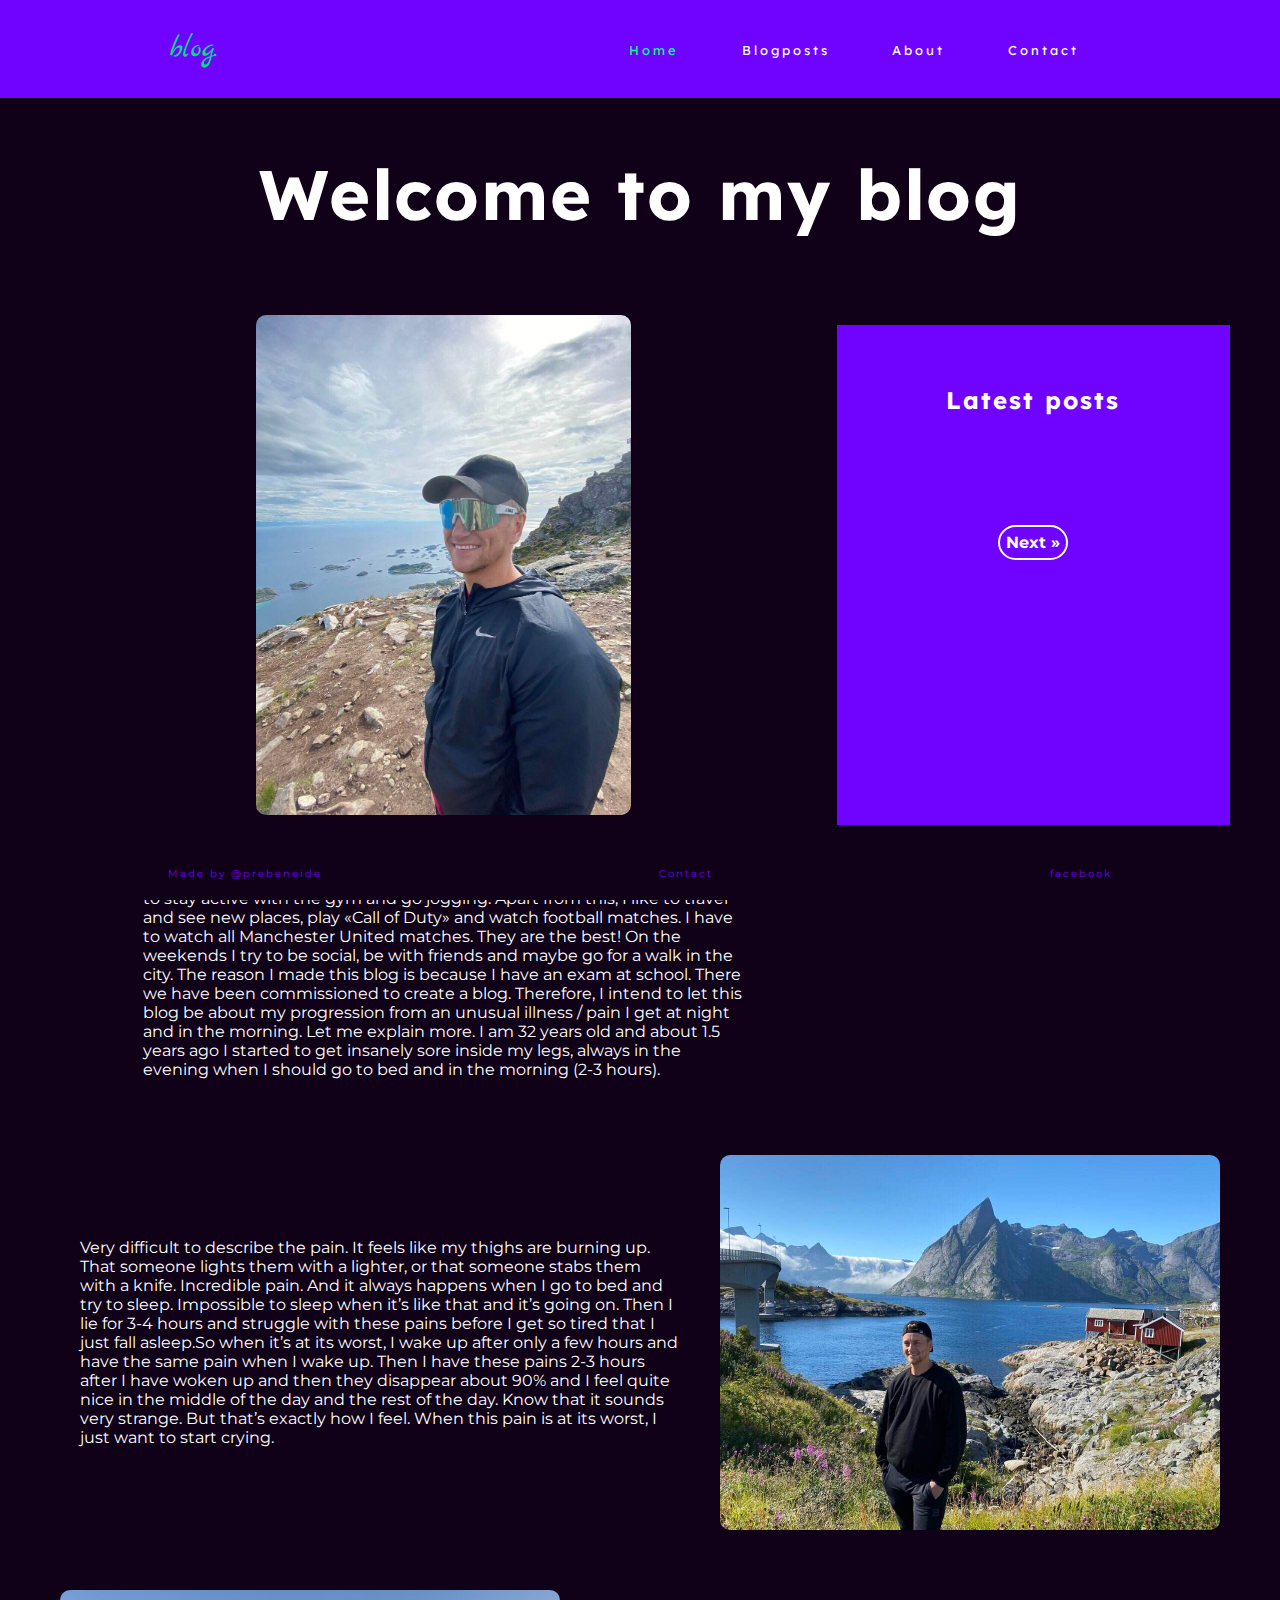
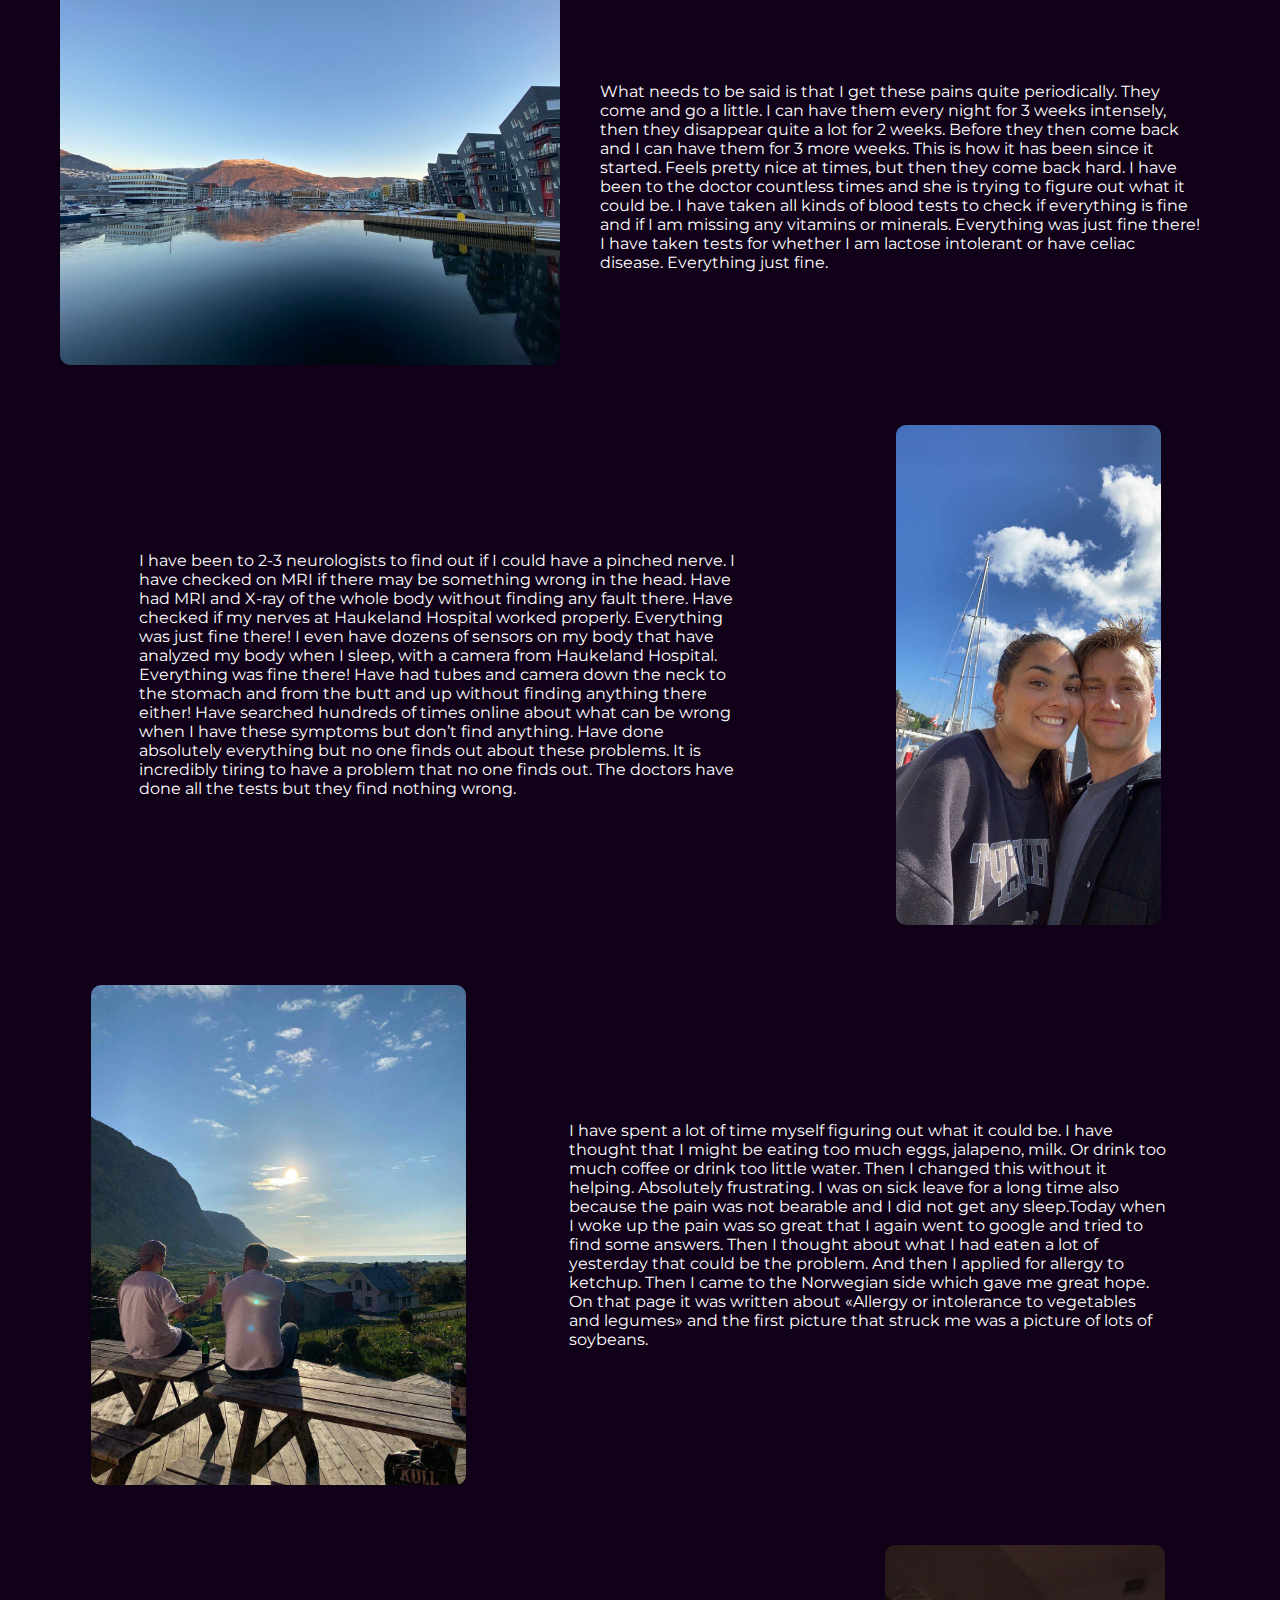
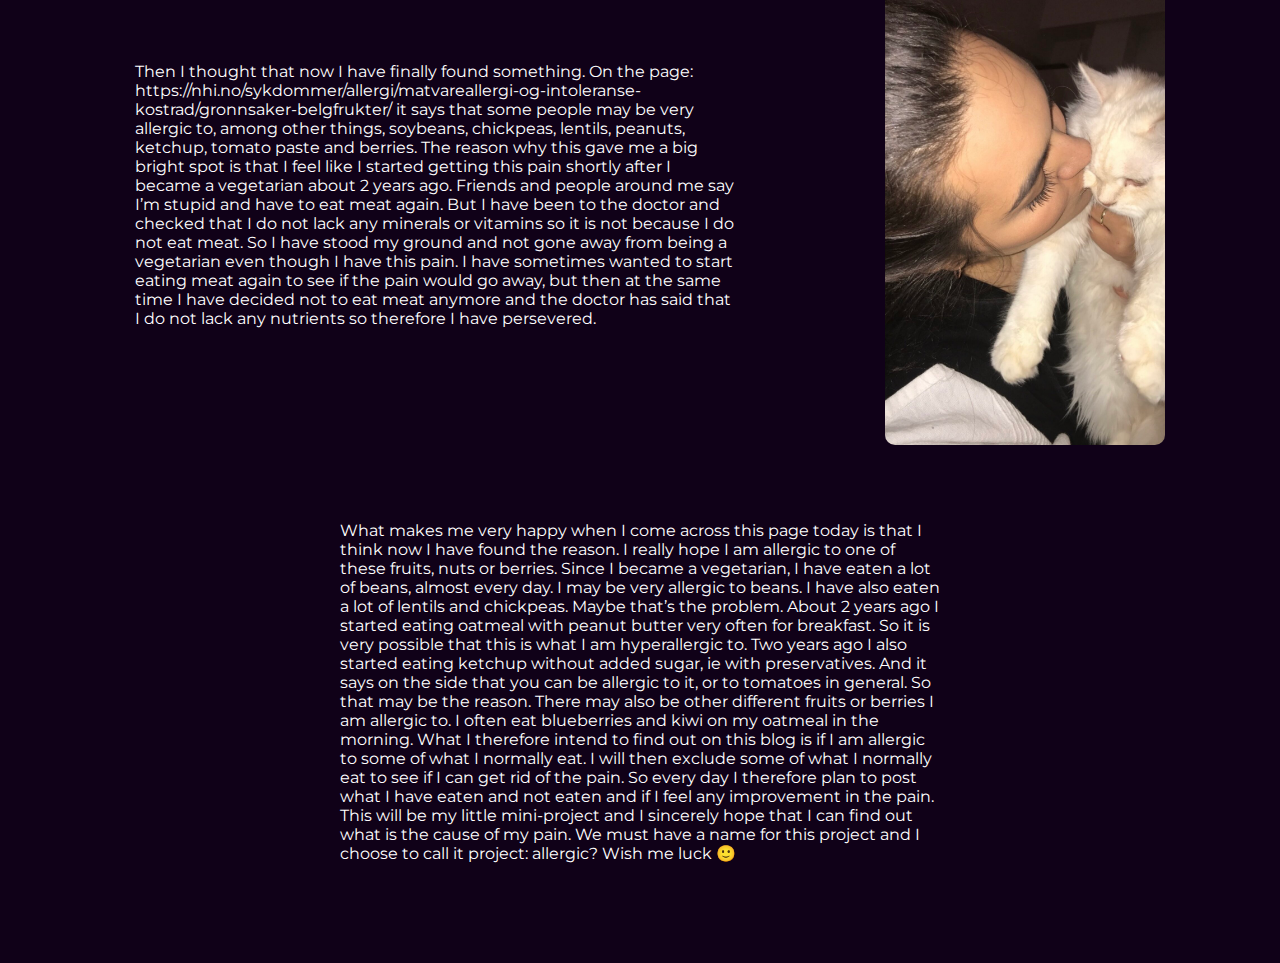
<file: index.html>
<!DOCTYPE html>
<html>
<head>
    <title>Preben´s - Blog | Home</title>
    <meta name="description" content="Homepage for Preben´s blog" />
    <meta name="viewport" content="width=device-width, initial scale=1" />
    <link href="css/styles.css" rel="stylesheet" />
    <style>
    @import url('https://fonts.googleapis.com/css2?family=Montserrat&display=swap');
    @import url('https://fonts.googleapis.com/css2?family=Lexend+Deca&display=swap');
    @import url('https://fonts.googleapis.com/css2?family=Marck+Script&display=swap');
    </style>
</head>
<body>
    <header>
        <nav>
            <div class="name">
                <a href="index.html"><p> blog. </p></a>
            </div>
            <ul class="navlist">
                <li><a href="index.html" class="active">Home</a></li>
                <li><a href="listofblogposts.html" >Blogposts</a></li>
                <li><a href="about.html" >About</a></li>
                <li><a href="contact.html" >Contact</a></li>
            </ul>
            <div class="menuicon">
                <div class="one"></div>
                <div class="two"></div>
                <div class="three"></div>
            </div>
        </nav>
        <div class="orientation">
        </div>
    </header>
    <main>
        <div class="heading">
            <h1>Welcome to my blog</h1>
        </div>
        <div class="indexgrid">
            <div class="latestposts">
                <h2>Latest posts</h2>
                <div class="wordpress"></div>
                    <div class="buttons">
                        <div class="indexbuttons" id="firstpreviousbutton" onclick="firstPreviousButton(corsEnabledUrl)"> &#139; Previous </div>
                        <div class="indexbuttons" id="secondpreviousbutton" onclick="secondPreviousButton(corsEnabledUrl)"> &#139; Previous </div>
                        <div class="indexbuttons" id="nextbutton" onclick="getNextPosts(corsEnabledUrl)"> Next &#187; </div>
                        <div class="indexbuttons" id="morebutton" onclick="getMorePosts(corsEnabledUrl)"> Next &#187; </div>
                    </div>
            </div>
            <div class="index-class" id="indexdiv1"><p>My name is Preben Fjeldsbø, and I come from Bergen in Norway. When I was young, football was life and I trained and played all the time. Now I like to stay active with the gym and go jogging. Apart from this, I like to travel and see new places, play «Call of Duty» and watch football matches. I have to watch all Manchester United matches. They are the best! On the weekends I try to be social, be with friends and maybe go for a walk in the city. The reason I made this blog is because I have an exam at school. There we have been commissioned to create a blog. Therefore, I intend to let this blog be about my progression from an unusual illness / pain I get at night and in the morning. Let me explain more. I am 32 years old and about 1.5 years ago I started to get insanely sore inside my legs, always in the evening when I should go to bed and in the morning (2-3 hours). </p>
                <img class="index-images" id="toplofoten" src="images/rsz_img_0503.jpg" alt="Me on top of Lofoten, Norway"/>
            </div>    
            <div class="index-class" id="indexdiv2"><p>Very difficult to describe the pain. It feels like my thighs are burning up. That someone lights them with a lighter, or that someone stabs them with a knife. Incredible pain. And it always happens when I go to bed and try to sleep. Impossible to sleep when it’s like that and it’s going on. Then I lie for 3-4 hours and struggle with these pains before I get so tired that I just fall asleep.So when it’s at its worst, I wake up after only a few hours and have the same pain when I wake up. Then I have these pains 2-3 hours after I have woken up and then they disappear about 90% and I feel quite nice in the middle of the day and the rest of the day. Know that it sounds very strange. But that’s exactly how I feel. When this pain is at its worst, I just want to start crying. </p>
                <img class="index-images" id="inlofoten" src="images/rsz_2img_0615.jpg" alt="Me in of Lofoten, Norway"/>
            </div>                
            <div class="index-class" id="indexdiv3"><p>What needs to be said is that I get these pains quite periodically. They come and go a little. I can have them every night for 3 weeks intensely, then they disappear quite a lot for 2 weeks. Before they then come back and I can have them for 3 more weeks. This is how it has been since it started. Feels pretty nice at times, but then they come back hard. I have been to the doctor countless times and she is trying to figure out what it could be. I have taken all kinds of blood tests to check if everything is fine and if I am missing any vitamins or minerals. Everything was just fine there! I have taken tests for whether I am lactose intolerant or have celiac disease. Everything just fine. </p>
                <img class="index-images" id="neighbourhood" src="images/rsz_img_1967.jpg" alt="My neighbourhood in Bergen"/>
            </div>                
            <div class="index-class" id="indexdiv4"><p>I have been to 2-3 neurologists to find out if I could have a pinched nerve. I have checked on MRI if there may be something wrong in the head. Have had MRI and X-ray of the whole body without finding any fault there. Have checked if my nerves at Haukeland Hospital worked properly. Everything was just fine there! I even have dozens of sensors on my body that have analyzed my body when I sleep, with a camera from Haukeland Hospital. Everything was fine there! Have had tubes and camera down the neck to the stomach and from the butt and up without finding anything there either! Have searched hundreds of times online about what can be wrong when I have these symptoms but don’t find anything. Have done absolutely everything but no one finds out about these problems. It is incredibly tiring to have a problem that no one finds out. The doctors have done all the tests but they find nothing wrong. </p>
                <img class="index-images" id="meandgirlfriend" src="images/rsz_img_3159_2.jpg" alt="Me and my girlfriend"/>
            </div>                
            <div class="index-class" id="indexdiv5"><p>I have spent a lot of time myself figuring out what it could be. I have thought that I might be eating too much eggs, jalapeno, milk. Or drink too much coffee or drink too little water. Then I changed this without it helping. Absolutely frustrating. I was on sick leave for a long time also because the pain was not bearable and I did not get any sleep.Today when I woke up the pain was so great that I again went to google and tried to find some answers. Then I thought about what I had eaten a lot of yesterday that could be the problem. And then I applied for allergy to ketchup. Then I came to the Norwegian side which gave me great hope. On that page it was written about «Allergy or intolerance to vegetables and legumes» and the first picture that struck me was a picture of lots of soybeans. </p>
                <img class="index-images" id="stadt" src="images/rsz_1img_2758.jpg" alt="Me and my friend at Stadt Surfing Camp in Norway"/>
            </div>                
            <div class="index-class" id="indexdiv6"><p>Then I thought that now I have finally found something. On the page: https://nhi.no/sykdommer/allergi/matvareallergi-og-intoleranse-kostrad/gronnsaker-belgfrukter/ it says that some people may be very allergic to, among other things, soybeans, chickpeas, lentils, peanuts, ketchup, tomato paste and berries. The reason why this gave me a big bright spot is that I feel like I started getting this pain shortly after I became a vegetarian about 2 years ago. Friends and people around me say I’m stupid and have to eat meat again. But I have been to the doctor and checked that I do not lack any minerals or vitamins so it is not because I do not eat meat. So I have stood my ground and not gone away from being a vegetarian even though I have this pain. I have sometimes wanted to start eating meat again to see if the pain would go away, but then at the same time I have decided not to eat meat anymore and the doctor has said that I do not lack any nutrients so therefore I have persevered. </p>
                <img class="index-images" id="girlfriendandcat" src="images/rsz_img_7010.jpg" alt="My girlfriend and our cat Simba"/>
            </div>                
            <div class="index-class" id="indexdiv7"><p>What makes me very happy when I come across this page today is that I think now I have found the reason. I really hope I am allergic to one of these fruits, nuts or berries. Since I became a vegetarian, I have eaten a lot of beans, almost every day. I may be very allergic to beans. I have also eaten a lot of lentils and chickpeas. Maybe that’s the problem. About 2 years ago I started eating oatmeal with peanut butter very often for breakfast. So it is very possible that this is what I am hyperallergic to. Two years ago I also started eating ketchup without added sugar, ie with preservatives. And it says on the side that you can be allergic to it, or to tomatoes in general. So that may be the reason. There may also be other different fruits or berries I am allergic to. I often eat blueberries and kiwi on my oatmeal in the morning. What I therefore intend to find out on this blog is if I am allergic to some of what I normally eat. I will then exclude some of what I normally eat to see if I can get rid of the pain. So every day I therefore plan to post what I have eaten and not eaten and if I feel any improvement in the pain. This will be my little mini-project and I sincerely hope that I can find out what is the cause of my pain. We must have a name for this project and I choose to call it project: allergic? Wish me luck 🙂 </p>
            </div>
            </div>
        </div>
    </main>
    <footer >
        <a href="about.html" >Made by @prebeneide</a>
        <a href="contact.html" >Contact</a>
        <a href="listofblogposts.html" >facebook</a>
    </footer>
    <script src="js/showhidenavbar.js"></script>
    <script src="js/getblogs.js"></script>
</body>
</html>
</file>
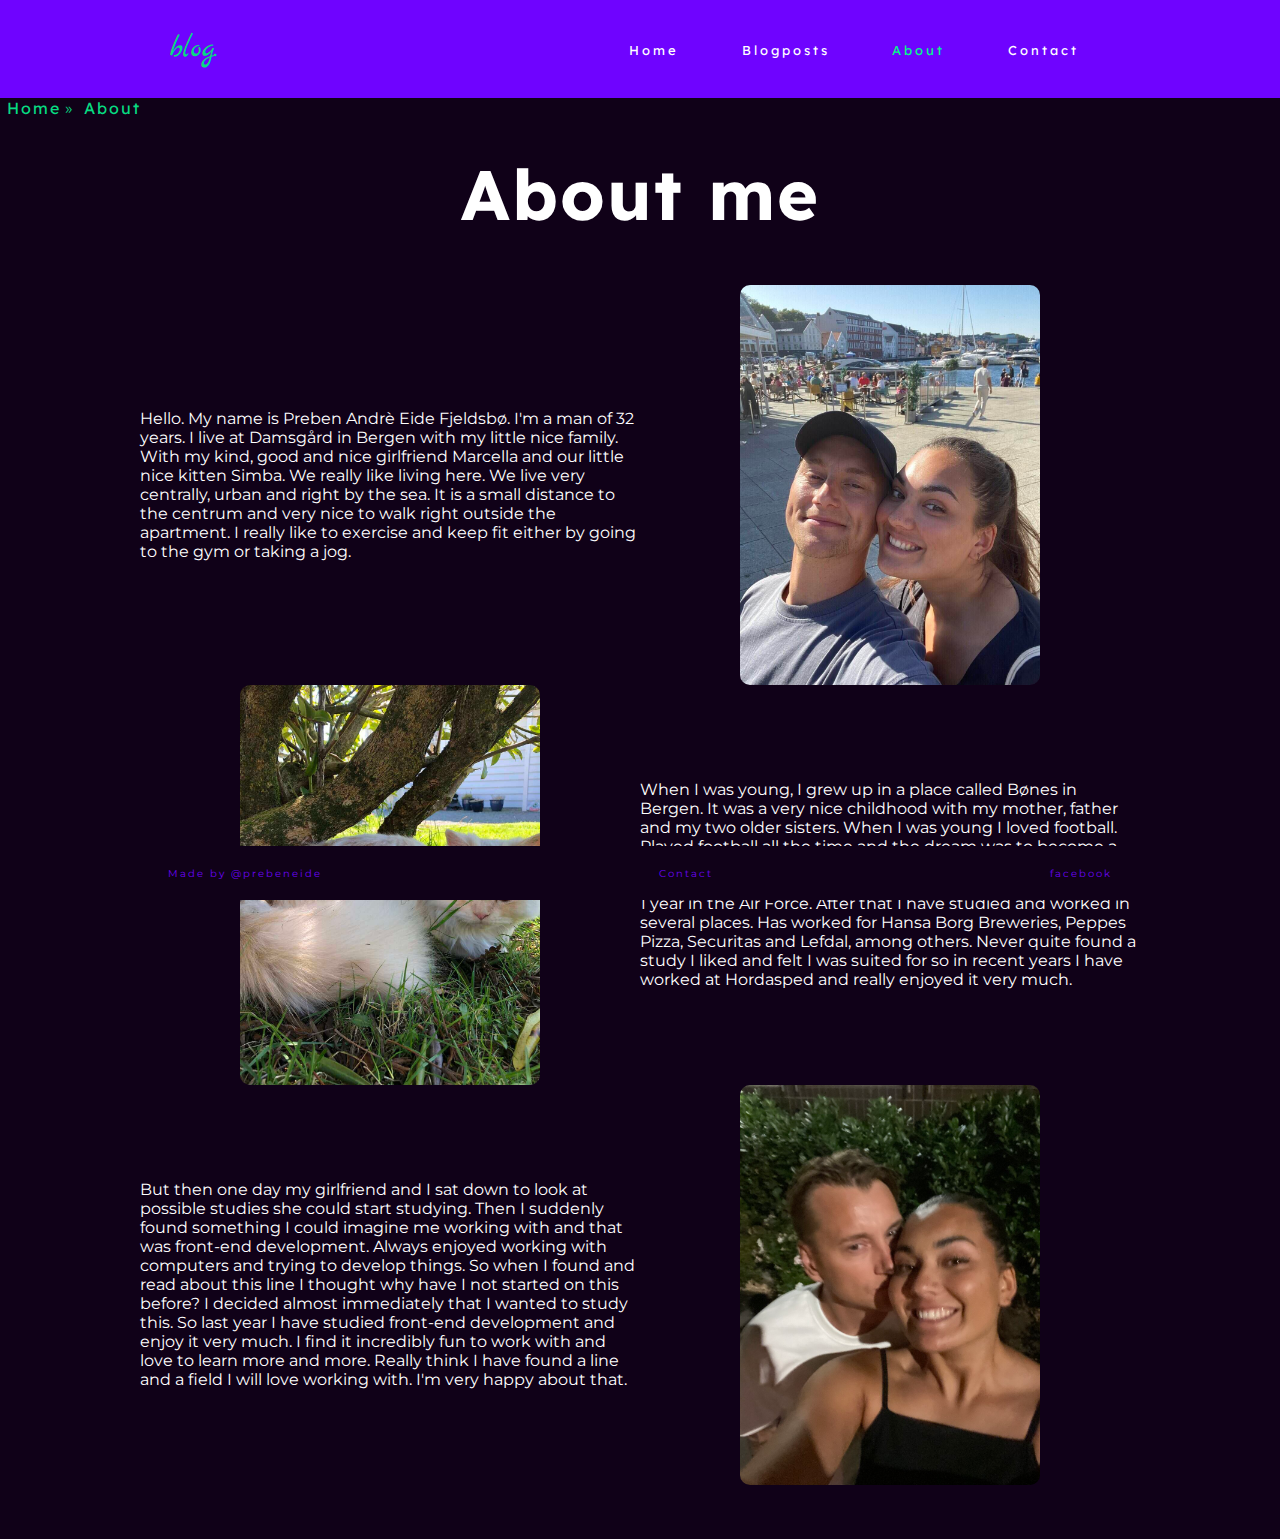
<file: about.html>
<!DOCTYPE html>
<html>
<head>
    <title>Preben´s - Blog | About</title>
    <meta name="description" content="About page" />
    <meta name="viewport" content="width=device-width, initial scale=1" />
    <link href="css/styles.css" rel="stylesheet" />
    <style>
    @import url('https://fonts.googleapis.com/css2?family=Montserrat&display=swap');
    @import url('https://fonts.googleapis.com/css2?family=Lexend+Deca&display=swap');
    @import url('https://fonts.googleapis.com/css2?family=Marck+Script&display=swap');
    </style>
</head>
<body>
    <header>
        <nav>
            <div class="name">
                <a href="index.html"><p> blog. </p></a>
            </div>
            <ul class="navlist">
                <li><a href="index.html" >Home</a></li>
                <li><a href="listofblogposts.html" >Blogposts</a></li>
                <li><a href="about.html" class="active" >About</a></li>
                <li><a href="contact.html" >Contact</a></li>
            </ul>
            <div class="menuicon">
                <div class="one"></div>
                <div class="two"></div>
                <div class="three"></div>
            </div>
        </nav>
        <div class="orientation">
            <p><a href="index.html">Home</a> &#187; <a href="about.html">About</a></p>
        </div>
    </header>
    <main>
        <div class="heading">
            <h1>About me</h1>
        </div>
        <div class="about-me-div">
            <p id="text1">Hello. My name is Preben Andrè Eide Fjeldsbø. I'm a man of 32 years. I live at Damsgård in Bergen with my little nice family. With my kind, good and nice girlfriend Marcella and our little nice kitten Simba. We really like living here. We live very centrally, urban and right by the sea. It is a small distance to the centrum and very nice to walk right outside the apartment. I really like to exercise and keep fit either by going to the gym or taking a jog.</p>
            <img class="about-images" id="about1" src="images/rsz_1img_3349.jpg" alt="Me and my girlfriend"/>
            <p id="text2">When I was young, I grew up in a place called Bønes in Bergen. It was a very nice childhood with my mother, father and my two older sisters. When I was young I loved football. Played football all the time and the dream was to become a football player. But with me like so many others, this dream did not come true. But it's going just fine. When I was 19 I was 1 year in the Air Force. After that I have studied and worked in several places. Has worked for Hansa Borg Breweries, Peppes Pizza, Securitas and Lefdal, among others. Never quite found a study I liked and felt I was suited for so in recent years I have worked at Hordasped and really enjoyed it very much.</p>
            <img class="about-images" id="about2" src="images/rsz_img_5540.jpg" alt="Our cat Simba"/>
            <p id="text3">But then one day my girlfriend and I sat down to look at possible studies she could start studying. Then I suddenly found something I could imagine me working with and that was front-end development. Always enjoyed working with computers and trying to develop things. So when I found and read about this line I thought why have I not started on this before? I decided almost immediately that I wanted to study this. So last year I have studied front-end development and enjoy it very much. I find it incredibly fun to work with and love to learn more and more. Really think I have found a line and a field I will love working with. I'm very happy about that.</p>
            <img class="about-images" id="about3" src="images/rsz_1img_3421.jpg" alt="Me and my girlfriend Marcella"/>
        </div>
    </main>
    <footer >
        <a href="about.html" >Made by @prebeneide</a>
        <a href="contact.html" >Contact</a>
        <a href="listofblogposts.html" >facebook</a>
    </footer>
    <script src="js/showhidenavbar.js"></script>
</body>
</html>
</file>
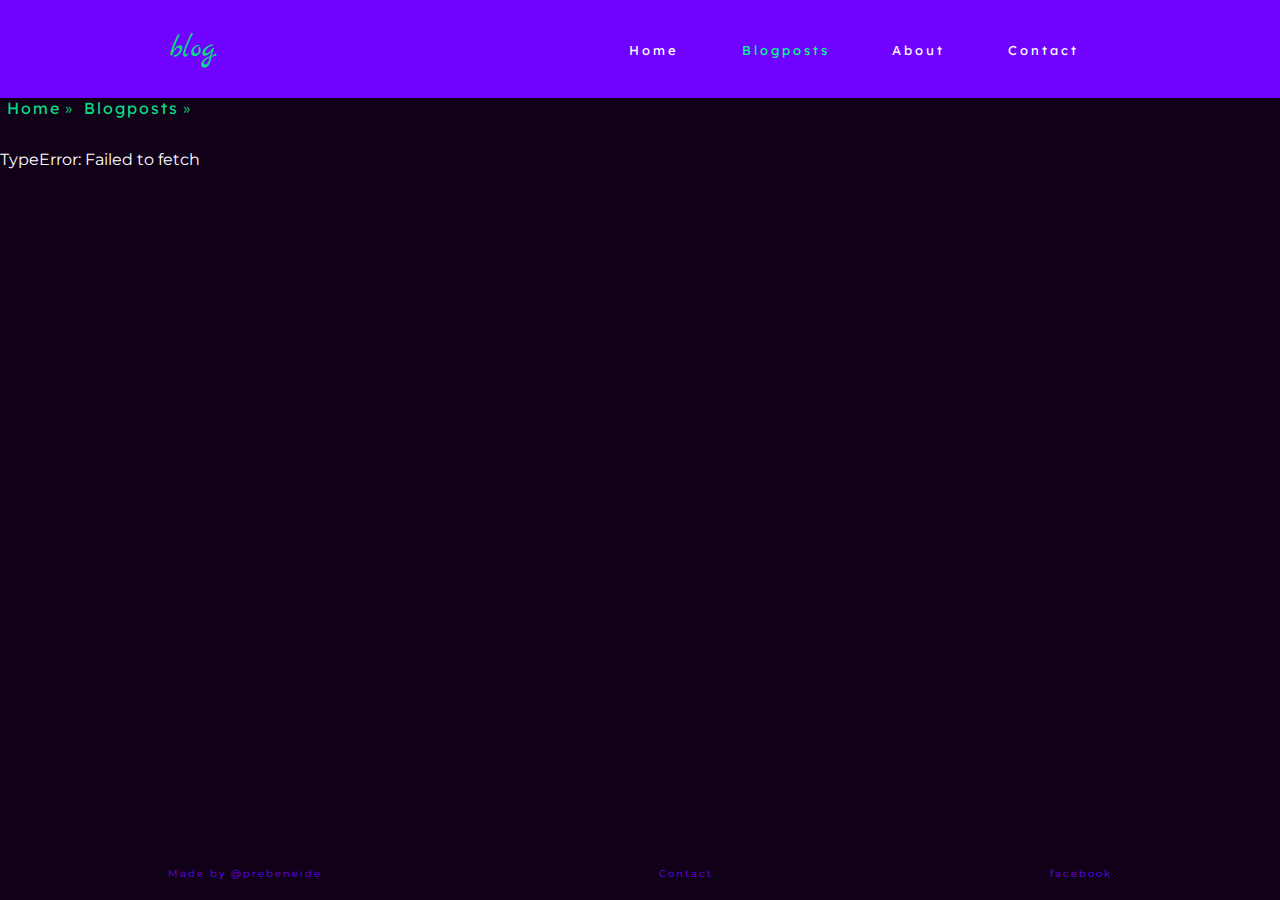
<file: blogpostspecificpages.html>
<!DOCTYPE html>
<html>
<head>
    <title class="specificblogtitle">Blog | </title>
    <meta name="description" content="Blog post specific page" />
    <meta name="viewport" content="width=device-width, initial scale=1" />
    <link href="css/styles.css" rel="stylesheet" />
    <style>
    @import url('https://fonts.googleapis.com/css2?family=Montserrat&display=swap');
    @import url('https://fonts.googleapis.com/css2?family=Lexend+Deca&display=swap');
    @import url('https://fonts.googleapis.com/css2?family=Marck+Script&display=swap');
    </style>
</head>
<body>
    <header>
        <nav>
            <div class="name">
                <a href="index.html"><p> blog. </p></a>
            </div>
            <ul class="navlist">
                <li><a href="index.html" >Home</a></li>
                <li><a href="listofblogposts.html" class="active" >Blogposts</a></li>
                <li><a href="about.html" >About</a></li>
                <li><a href="contact.html" >Contact</a></li>
            </ul>
            <div class="menuicon">
                <div class="one"></div>
                <div class="two"></div>
                <div class="three"></div>
            </div>
        </nav>
        <div class="orientation">
            <p><a href="index.html">Home</a> &#187; <a href="listofblogposts.html">Blogposts</a> &#187; <a class="specificblogorientation"> </a> </p>
        </div>
    </header>
    <main>
        <div class="specific-grid">
            <div class="wordpress-specific-blog-div"></div>
        </div>
    </main>
    <footer >
        <a href="about.html" >Made by @prebeneide</a>
        <a href="contact.html" >Contact</a>
        <a href="listofblogposts.html" >facebook</a>
    </footer>
    <script src="js/showhidenavbar.js"></script>
    <script src="js/blogpostspecific.js"></script>
</body>
</html>
</file>
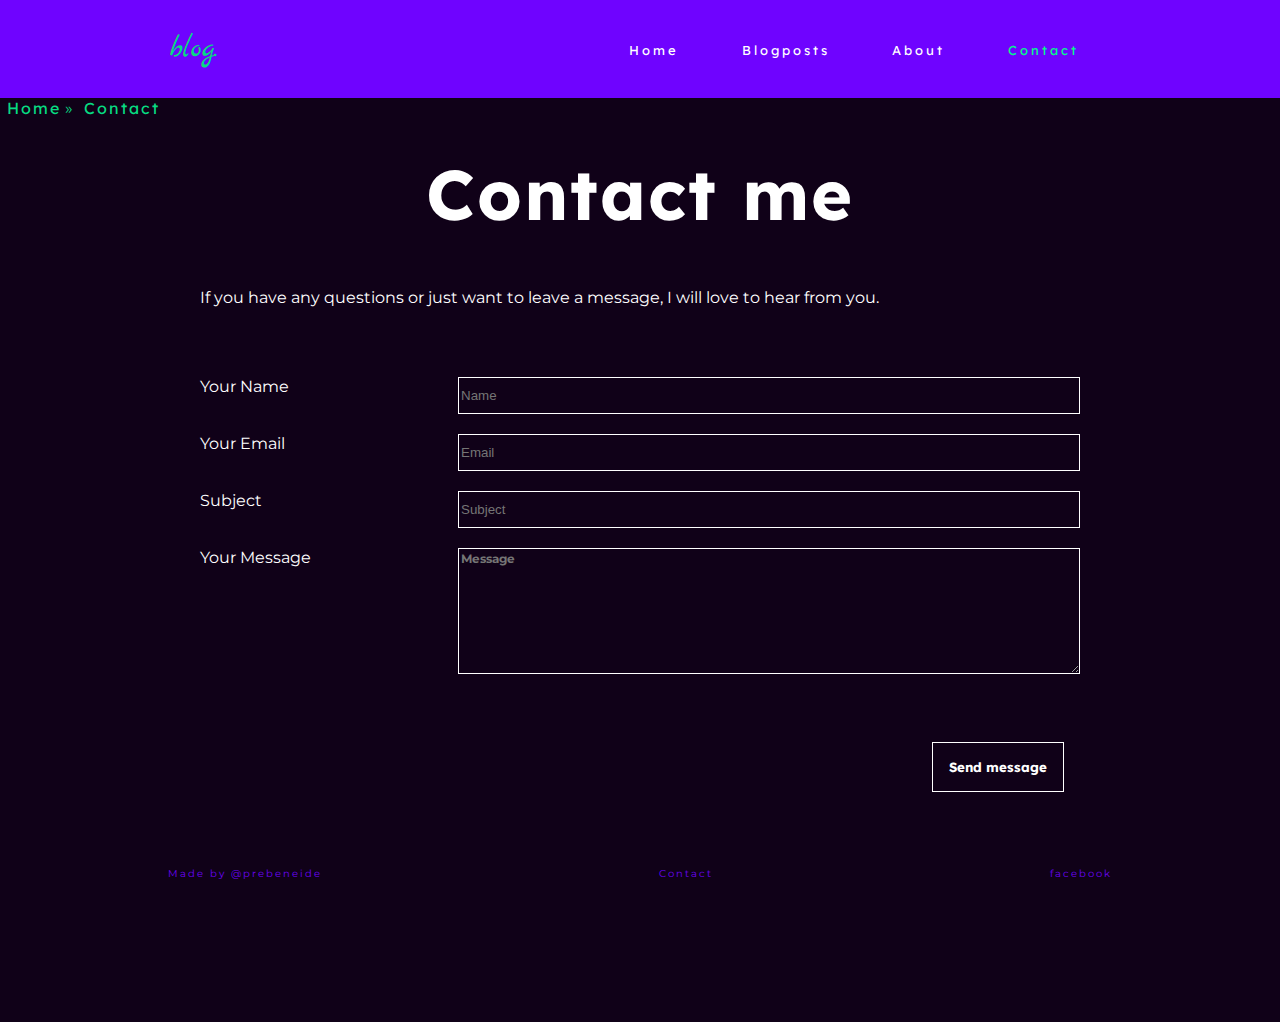
<file: contact.html>
<!DOCTYPE html>
<html>
<head>
    <title>Preben´s - Blog | Contact</title>
    <meta name="description" content="Contact page" />
    <meta name="viewport" content="width=device-width, initial scale=1" />
    <link href="css/styles.css" rel="stylesheet" />
    <style>
    @import url('https://fonts.googleapis.com/css2?family=Montserrat&display=swap');
    @import url('https://fonts.googleapis.com/css2?family=Lexend+Deca&display=swap');
    @import url('https://fonts.googleapis.com/css2?family=Marck+Script&display=swap');
  </style>
</head>
<body>
    <header>
        <nav>
          <div class="name">
            <a href="index.html"><p> blog. </p></a>
        </div>
            <ul class="navlist">
                <li><a href="index.html" >Home</a></li>
                <li><a href="listofblogposts.html" >Blogposts</a></li>
                <li><a href="about.html" >About</a></li>
                <li><a href="contact.html" class="active" >Contact</a></li>
            </ul>
            <div class="menuicon">
              <div class="one"></div>
              <div class="two"></div>
              <div class="three"></div>
          </div>
        </nav>
        <div class="orientation">
          <p><a href="index.html">Home</a> &#187; <a href="contact.html">Contact</a></p>
        </div>
    </header>
    <main>
        <div class="heading">
          <h1>Contact me</h1>
        </div>
        <div class="contact-me-div">
          <p>If you have any questions or just want to leave a message, I will love to hear from you.</p>
          <form id="contactForm">
            <div class="your-name-class">
              <label>
                Your Name
                <input name="name" id="name" placeholder="Name" />
              </label>
              <div class="form-error" id="nameError">Please enter your name</div>
            </div>
            <div class="your-email-class">
              <label>
                Your Email
                <input name="email" id="email" placeholder="Email" />
              </label>
              <div class="form-error" id="emailError">Please enter a valid email adress</div>
            </div>
            <div class="subject-class">
              <label>
                Subject
                <input name="subject" id="subject" placeholder="Subject" />
              </label>
              <div class="form-error" id="subjectError">Subject must be at least 15 characters</div>
            </div>
            <div class="your-message-class">
              <label>
                Your Message 
                <textarea name="yourmessage" id="yourmessage"  placeholder="Message"></textarea>
              </label>
              <div class="form-error" id="yourMessageError">Message must have a value of minimum 25 characters</div>
            </div>
            <div id="returnmessage"></div>
            <div class="send-message-button">
            <button class="send-message-button" disabled>Send message</button>
            </div>
          </form>
        </div>
    </main>
    <footer >
        <a href="about.html" >Made by @prebeneide</a>
        <a href="contact.html" >Contact</a>
        <a href="listofblogposts.html" >facebook</a>
    </footer>
    <script src="js/showhidenavbar.js"></script>
    <script src="js/contact.js"></script>
</body>
</html>
</file>
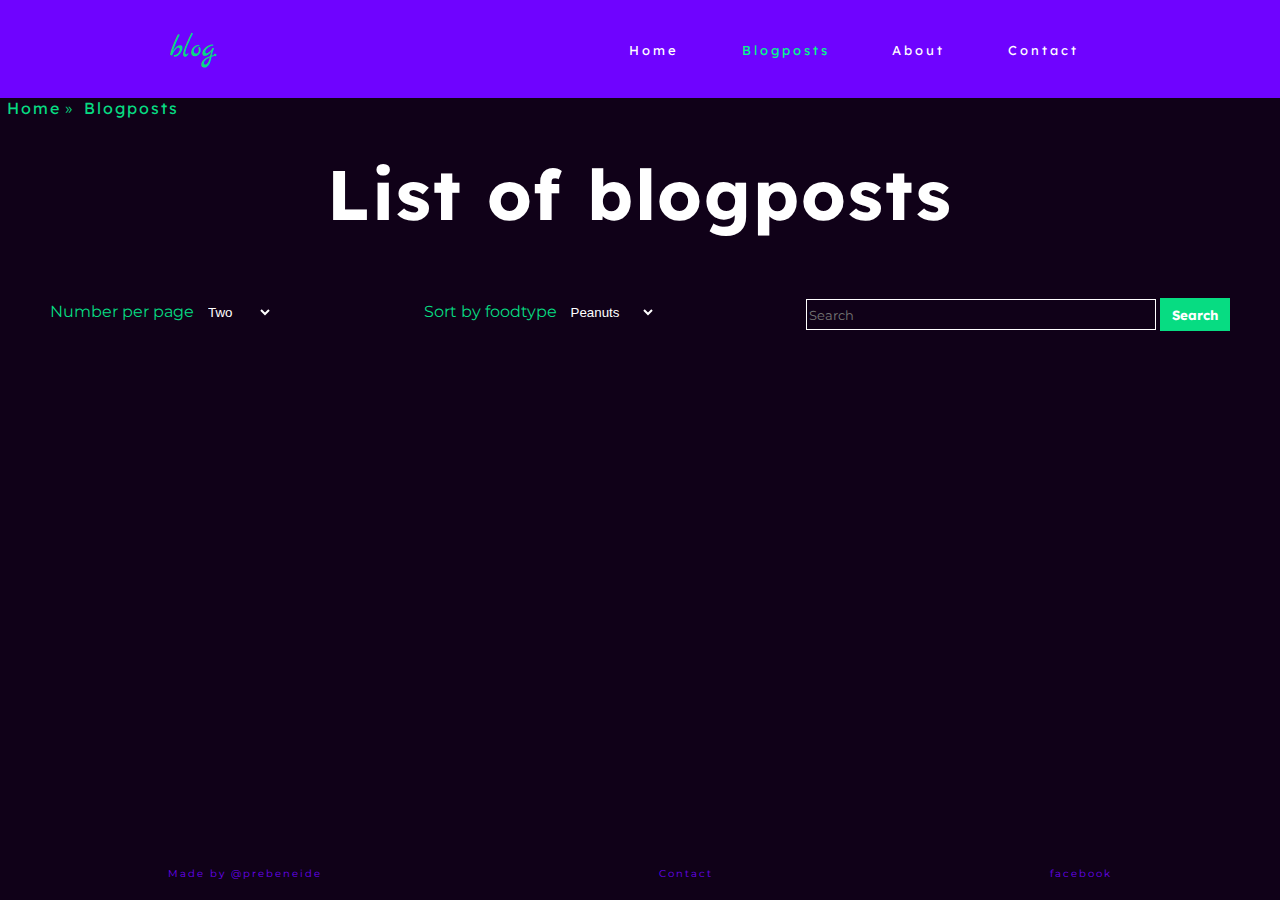
<file: listofblogposts.html>
<!DOCTYPE html>
<html>
<head>
    <title>Preben`s - Blog | List of blogposts</title>
    <meta name="description" content="List of blogposts" />
    <meta name="viewport" content="width=device-width, initial scale=1" />
    <link href="css/styles.css" rel="stylesheet" />
    <style>
    @import url('https://fonts.googleapis.com/css2?family=Montserrat&display=swap');
    @import url('https://fonts.googleapis.com/css2?family=Lexend+Deca&display=swap');
    @import url('https://fonts.googleapis.com/css2?family=Marck+Script&display=swap');
    </style>
</head>
<body>
    <header>
        <nav>
            <div class="name">
                <a href="index.html"><p> blog. </p></a>
            </div>
            <ul class="navlist">
                <li><a href="index.html" >Home</a></li>
                <li><a href="listofblogposts.html" class="active">Blogposts</a></li>
                <li><a href="about.html" >About</a></li>
                <li><a href="contact.html" >Contact</a></li>
            </ul>
            <div class="menuicon">
                <div class="one"></div>
                <div class="two"></div>
                <div class="three"></div>
            </div>
        </nav>
        <div class="orientation">
            <p><a href="index.html">Home</a> &#187; <a href="listofblogposts.html">Blogposts</a></p>
        </div>
    </header>
    <main>
        <div class="heading">
            <h1>List of blogposts</h1>
        </div>
        <div class="listofblogpostsgrid">
            <div class="filter">
                <div class="search">
                    <input type="search" id="search-input" placeholder="Search" />
                    <button class="search-button" >Search</button>
                </div>
            <div class="categories">
                <label for="">Sort by foodtype</label>
                <select class="dropdown" id="dropdown-categories">
                  <option value="21">Peanuts</option>
                  <option value="12">Chickpeas</option>
                  <option value="11">Lenses</option>
                  <option value="7">Beans</option>
                  <option value="23">Egg</option>
                  <option value="15">Grapes</option>
                  <option value="16">Blueberry</option>
                  <option value="88">Ketchup</option>
                  <option value="20">Kiwi</option>
                </select>
            </div>
            <div class="per-page">
              <label for="">Number per page</label>
              <select class="dropdown" id="dropdown-per-page">
                <option value="2">Two</option>
                <option value="4">Four</option>
                <option value="6">Six</option>
                <option value="8">Eight</option>
                <option value="10">Ten</option>
                <option value="20">Twenty</option>
              </select>
            </div>
            </div>
            <div class="wordpresslistofblogposts"></div>
        </div>
    </main>
    <footer >
        <a href="about.html" >Made by @prebeneide</a>
        <a href="contact.html" >Contact</a>
        <a href="listofblogposts.html" >facebook</a>
    </footer>
    <script src="js/showhidenavbar.js"></script>
    <script src="js/listofblogposts.js"></script>
</body>
</html>
</file>
<file: css/styles.css>
body {
  background-color: rgb(16, 1, 24);
  color: #ffffff;
  margin: 0;
  margin-bottom: 6vh;
  padding: 0;
  font-family: "Montserrat", sans-serif;
}

header {
  position: fixed;
  top: 0;
  left: 0;
  width: 100%;
}

nav {
  display: flex;
  justify-content: space-around;
  align-items: center;
  min-height: 6vh;
  background-color: rgb(111, 3, 255);
  font-family: "Lexend Deca", sans-serif;
}

main {
  margin-top: 150px;
}

h1 {
  font-family: "Lexend Deca", sans-serif;
}

h2 {
  font-family: "Lexend Deca", sans-serif;
  font-weight: bold;
}

img {
  border-radius: 10px;
}

.navlist li {
  list-style: none;
}

.navlist a {
  color: #ffffff;
  text-decoration: none;
  letter-spacing: 3px;
  font-size: 13px;
}

.navlist a:hover {
  color: #01ff87;
}

.navlist .active {
  color: #01ff87;
}

.name {
  color: #07dc82;
  font-size: 30px;
  font-family: "Marck Script", cursive;
}

.name a {
  text-decoration: none;
  color: #07dc82;
}

.menuicon {
  display: none;
}

.menuicon div {
  width: 25px;
  height: 3px;
  background-color: #ffffff;
  margin: 5px;
  transition: all 0.3s ease;
}

.navlist {
  display: flex;
  justify-content: space-around;
  width: 40%;
}

.wordpress a {
  text-decoration: none;
}

.wordpresstext img {
  width: initial;
  height: initial;
  width: 400px;
}

.modalimage {
  width: 700px;
}

.orientation {
  height: 20px;
  background-color: rgb(16, 1, 24);
}

.orientation a {
  background-color: rgb(16, 1, 24);
  color: #07dc82;
  margin-top: 0;
  margin-bottom: 0;
  padding-left: 7px;
  text-decoration: none;
  letter-spacing: 2px;
  font-family: "Lexend Deca", sans-serif;
}
.orientation p {
  margin-top: 0;
  margin-bottom: 0;
  text-decoration: none;
  color: #07dc82;
  background-color: rgb(16, 1, 24);
}

.fetched-image {
  height: 100px;
  width: 100px;
  border-radius: 100%;
}

.more-link {
  display: none;
}

/* Indexpage */
.indexgrid {
  display: grid;
  grid-template-columns: 1fr 1fr 1fr;
  margin-left: 50px;
  margin-right: 50px;
  grid-template-rows: auto auto auto auto auto auto auto;
  grid-template-areas:
    "index1 index1 latestposts"
    "index2 index2 index2"
    "index3 index3 index3"
    "index4 index4 index4"
    "index5 index5 index5"
    "index6 index6 index6"
    "index7 index7 index7";
}

#indexdiv1 {
  grid-area: index1;
}
#indexdiv2 {
  grid-area: index2;
}
#indexdiv3 {
  grid-area: index3;
}
#indexdiv4 {
  grid-area: index4;
}
#indexdiv5 {
  grid-area: index5;
}
#indexdiv6 {
  grid-area: index6;
}
#indexdiv7 {
  grid-area: index7;
}

.index-class {
  display: flex;
  flex-direction: row;
  margin-top: 30px;
  margin-bottom: 30px;
  align-items: center;
  justify-content: space-around;
}

.index-class p {
  max-width: 600px;
  margin-left: 20px;
  margin-right: 20px;
}
.index-images {
  max-width: 500px;
  max-height: 500px;
}

#indexdiv1 {
  flex-direction: column-reverse;
}

#indexdiv3 {
  flex-direction: row-reverse;
}

#indexdiv5 {
  flex-direction: row-reverse;
}

#indexdiv1 p {
  padding-top: 20px;
}

.heading {
  color: #ffffff;
  font-size: 35px;
  text-align: center;
  letter-spacing: 2px;
}

.latestposts {
  background-color: rgb(111, 3, 255);
  grid-area: latestposts;
  display: flex;
  padding-right: 20px;
  padding-left: 20px;
  row-gap: 40px;
  height: 500px;
  margin-top: 40px;
  margin-bottom: 40px;
  flex-direction: column;
  align-items: center;
  align-content: space-between;
  color: #ffffff;
  font-weight: bold;
}

.indexbuttons {
  border: 2px solid #ffffff;
  border-radius: 1.5rem;
  padding: 6px;
  cursor: pointer;
}

.indexbuttons:hover {
  color: rgb(111, 3, 255);
  background-color: #ffffff;
}

.wordpress p {
  color: #ffffff;
  padding: 6px;
}

.wordpress p:hover {
  color: rgb(111, 3, 255);
  background-color: #ffffff;
  border-radius: 1.5rem;
}

.latestposts h2 {
  padding-top: 40px;
  letter-spacing: 2px;
}

.buttons {
  display: flex;
  flex-direction: row;
  justify-content: space-around;
  width: 75%;
  padding-top: 10px;
  padding-bottom: 10px;
}

/* Indexpage-end */

/* List of blogpostspage*/

.listofblogpostsgrid {
  margin-left: 50px;
  margin-right: 50px;
}

.filter {
  display: flex;
  flex-direction: row-reverse;
  justify-content: space-between;
  margin-bottom: 20px;
  color: #07dc82;
}

.wordpresslistofblogposts {
  grid-area: blogposts;
  display: grid;
  grid-template-columns: auto auto;
  grid-template-rows: auto auto;
  grid-gap: 20px;
}

.wordpresspostsdiv {
  display: flex;
  flex-direction: column;
  text-align: center;
  align-items: center;
  background-color: rgb(16, 1, 24);
}

.wordpresspostsdiv a {
  text-decoration: none;
  color: #ffffff;
}

.wordpresspostsdiv p {
  max-width: 350px;
}

.search {
  margin-top: 13px;
  margin-bottom: 13px;
}

.search-button {
  background-color: #07dc82;
  color: #ffffff;
  border-style: none;
  padding: 9px 12px 8px 12px;
  cursor: pointer;
  font-family: "Lexend Deca", sans-serif;
  font-weight: bolder;
}

.search-button:hover {
  border-radius: 1.5rem;
}

#search-input {
  background-color: rgb(16, 1, 24);
  border-style: none;
  border: 1px solid #ffffff;
  color: #ffffff;
  padding-top: 7px;
  padding-bottom: 6px;
  width: 350px;
  font-family: "Montserrat", sans-serif;
}

.dropdown {
  background-color: rgb(16, 1, 24);
  border: 1px solid #ffffff;
  color: #ffffff;
  border-style: none;
  padding: 6px;
}

.categories {
  margin-top: 13px;
  margin-bottom: 13px;
}

.per-page {
  margin-top: 13px;
  margin-bottom: 13px;
}
/* List of blogpostpage-end */

/* Blogpostspecificpage */
.wordpress-specific-blog-div {
  display: grid;
  background-color: rgb(16, 1, 24);
  grid-template-columns: 1fr 1fr 1fr;
  grid-template-rows: 25% auto;
  grid-template-areas:
    "title title title"
    "blog blog blog";
}

.wordpress-specific-post-title {
  grid-area: title;
  text-align: center;
  font-size: 50px;
  color: #ffffff;
  letter-spacing: 2px;
}

.wordpress-specific-content {
  text-align: center;
  margin: 0 auto;
  grid-area: blog;
  max-width: 600px;
  color: #ffffff;
}

.wordpress-specific-content img {
  width: initial;
  height: initial;
  width: 300px;
  margin-top: 20px;
  margin-bottom: 20px;
  border-radius: 10px;
}

.wordpress-specific-content p {
  padding-top: 20px;
  padding-bottom: 20px;
}

.image-modal {
  display: none;
  top: 0;
  position: fixed;
  width: 100vw;
  height: 100vh;
  z-index: 2;
  text-align: center;
  padding-top: 13vh;
}

.modal-image-class {
  max-width: 400px;
  justify-content: center;
  margin-top: 50px;
}

/* Blogpostspecificpage-end */

/* About page */
.about-me-div {
  display: grid;
  align-items: center;
  margin-left: 140px;
  margin-right: 140px;
  grid-template-columns: 1fr 1fr;
  grid-template-rows: auto auto auto;
  grid-template-areas:
    "text1 about1"
    "about2 text2"
    "text3 about3";
}

.about-images {
  max-width: 300px;
  justify-self: center;
  border-radius: 10px;
}

.about-me-div p {
  max-width: 600px;
  justify-content: center;
  align-items: center;
  justify-self: center;
}

#text1 {
  grid-area: text1;
}
#text2 {
  grid-area: text2;
}
#text3 {
  grid-area: text3;
}

#about1 {
  grid-area: about1;
}
#about2 {
  grid-area: about2;
}
#about3 {
  grid-area: about3;
}

/* About page-end */

#firstpreviousbutton {
  display: none;
}

#secondpreviousbutton {
  display: none;
}

#morebutton {
  display: none;
}

footer {
  background: rgb(16, 1, 24);
  position: fixed;
  bottom: 0;
  min-height: 6vh;
  width: 100%;
  text-align: center;
  display: flex;
  justify-content: space-around;
  align-items: center;
}

footer a {
  color: rgb(111, 3, 255);
  text-decoration: none;
  letter-spacing: 2px;
  font-size: 10px;
  transition: color 2s;
}

footer a:hover {
  color: #01ff87;
}

/* Contact page */

.contact-me-div {
  margin-left: 200px;
  margin-right: 200px;
  padding-bottom: 160px;
}

.contact-me-div p {
  margin-top: 50px;
  margin-bottom: 70px;
}

.form-error {
  display: none;
  color: rgb(238, 76, 70);
  font-size: 0.9rem;
  margin-top: 2px;
}

#returnmessage {
  padding: 1rem;
  color: #01ff87;
  margin-top: 1rem;
}

#contactForm label {
  display: flex;
  justify-content: space-between;
  margin-top: 20px;
  margin-bottom: 20px;
  text-align: center;
}

#contactForm input {
  width: 70%;
  padding-top: 10px;
  padding-bottom: 10px;
  background-color: rgb(16, 1, 24);
  color: #ffffff;
  border-style: none;
  border: 1px solid #ffffff;
}

.form-error {
  text-align: right;
}

#returnmessage {
  text-align: right;
}

.send-message-button {
  text-align: right;
}

#contactForm button {
  padding: 1rem;
  background-color: #07dc82;
  color: #ffffff;
  margin: 1rem;
  border-style: none;
  cursor: pointer;
  font-family: "Lexend Deca", sans-serif;
  font-weight: bolder;
}

#contactForm button:hover {
  border-radius: 1.5rem;
}

#contactForm button:disabled {
  background: rgb(16, 1, 24);
  color: #ffffff;
  border: 1px solid #ffffff;
  cursor: initial;
  border-radius: initial;
}

.your-message-class textarea {
  height: 120px;
  width: 70%;
  font-family: "Montserrat", sans-serif;
  font-size: 12px;
  font-weight: bolder;
  background-color: rgb(16, 1, 24);
  border-style: none;
  border: 1px solid #ffffff;
  color: #ffffff;
}

/* Contact page-end */

@media screen and (max-width: 1024px) {
  .navlist {
    width: 50%;
  }

  /*Index page*/
  .indexgrid {
    margin-left: 20px;
    margin-right: 20px;
  }

  /* Index page-end*/

  /* List of blogposts */
  .listofblogpostsgrid {
    margin-left: 20px;
    margin-right: 20px;
  }

  .wordpresslistofblogposts {
    grid-gap: 15px;
  }

  #search-input {
    width: 220px;
  }

  .buttons {
    width: 100%;
  }

  /* List of blogposts */

  /*About page*/
  .about-me-div {
    margin-left: 70px;
    margin-right: 70px;
  }
  /*About-page-end*/

  /* Contact page*/

  .contact-me-div {
    margin-left: 100px;
    margin-right: 100px;
  }

  /* Contact page-end*/
}

@media screen and (max-width: 900px) {
  .navlist {
    width: 60%;
  }

  /*Index page*/
  .heading {
    font-size: 30px;
  }

  .index-class p {
    margin-left: 10px;
    margin-right: 10px;
  }

  .indexgrid {
    margin-left: initial;
    margin-right: initial;
  }
  .index-images {
    max-width: 350px;
    max-height: 350px;
  }

  /* Index page-end*/

  /* List of blogposts */
  .listofblogpostsgrid {
    margin-left: 10px;
    margin-right: 10px;
  }

  #search-input {
    width: 170px;
  }

  .per-page .dropdown {
    padding-right: 10px;
  }

  /* List of blogposts */

  /*About page*/
  .about-me-div {
    margin-left: 20px;
    margin-right: 20px;
  }
  /*About-page-end*/
}

@media screen and (max-width: 768px) {
  /*Index page*/
  .heading {
    font-size: 25px;
  }

  .indexgrid {
    display: flex;
    flex-direction: column;
  }

  .index-class {
    display: flex;
    flex-direction: column;
    margin-top: 0px;
    margin-bottom: 0px;
  }

  .index-images {
    max-width: 400px;
    max-height: 400px;
    margin-top: 10px;
    margin-bottom: 10px;
  }

  .index-class p {
    margin-top: 10px;
    margin-bottom: 10px;
    margin-left: 20px;
    margin-right: 20px;
  }

  #indexdiv3 {
    flex-direction: column;
  }

  #indexdiv5 {
    flex-direction: column;
  }

  .buttons {
    width: 75%;
  }

  /* Index page-end*/

  /* List of blogposts */
  .wordpresslistofblogposts {
    display: flex;
    flex-direction: column;
  }

  .listofblogpostsgrid {
    margin-left: 20px;
    margin-right: 20px;
  }

  .filter {
    display: flex;
    flex-direction: column;
    text-align: center;
  }

  /* List of blogposts */

  /*About page*/
  .about-me-div {
    display: flex;
    flex-direction: column;
  }
  /*About-page-end*/

  /*Specific blog page*/
  .modal-image-class {
    width: 100%;
  }

  .wordpress-specific-content p {
    margin-left: 20px;
    margin-right: 20px;
  }
  /*Specific blog page-end*/

  /* Contact page */

  .contact-me-div {
    margin-left: 50px;
    margin-right: 50px;
  }

  #contactForm label {
    display: flex;
    flex-direction: column;
    text-align: left;
  }

  #contactForm input {
    width: 100%;
  }

  .your-message-class textarea {
    width: 100%;
  }

  .send-message-button {
    text-align: center;
  }

  #returnmessage {
    text-align: center;
  }

  /* Contact page-end */

  footer {
    flex-direction: column-reverse;
    position: initial;
    overflow-x: hidden;
    margin-top: 20px;
  }

  footer a {
    color: #07dc82;
    font-size: 15px;
    padding-top: 10px;
    padding-bottom: 10px;
  }

  body {
    overflow-x: hidden;
  }

  .navlist {
    width: 100%;
    height: 89vh;
    top: 11vh;
    background-color: rgb(16, 1, 24);
    position: absolute;
    display: flex;
    flex-direction: column;
    align-items: center;
    z-index: 100;
    transform: translateX(100%);
    transition: transform 0.7s ease-in;
  }

  .menuicon {
    display: block;
    cursor: pointer;
  }

  .navlist li {
    opacity: 0;
  }

  .navtransform {
    transform: translateX(0%);
  }

  @keyframes fadingIn {
    from {
      opacity: 0;
      transform: translateX(50px);
    }
    to {
      opacity: 1;
      transform: translateX(0px);
    }
  }

  .menuiconchange .one {
    transform: rotate(-45deg) translate(-5px, 6px);
  }
  .menuiconchange .two {
    opacity: 0;
  }
  .menuiconchange .three {
    transform: rotate(45deg) translate(-5px, -6px);
  }
}
</file>
